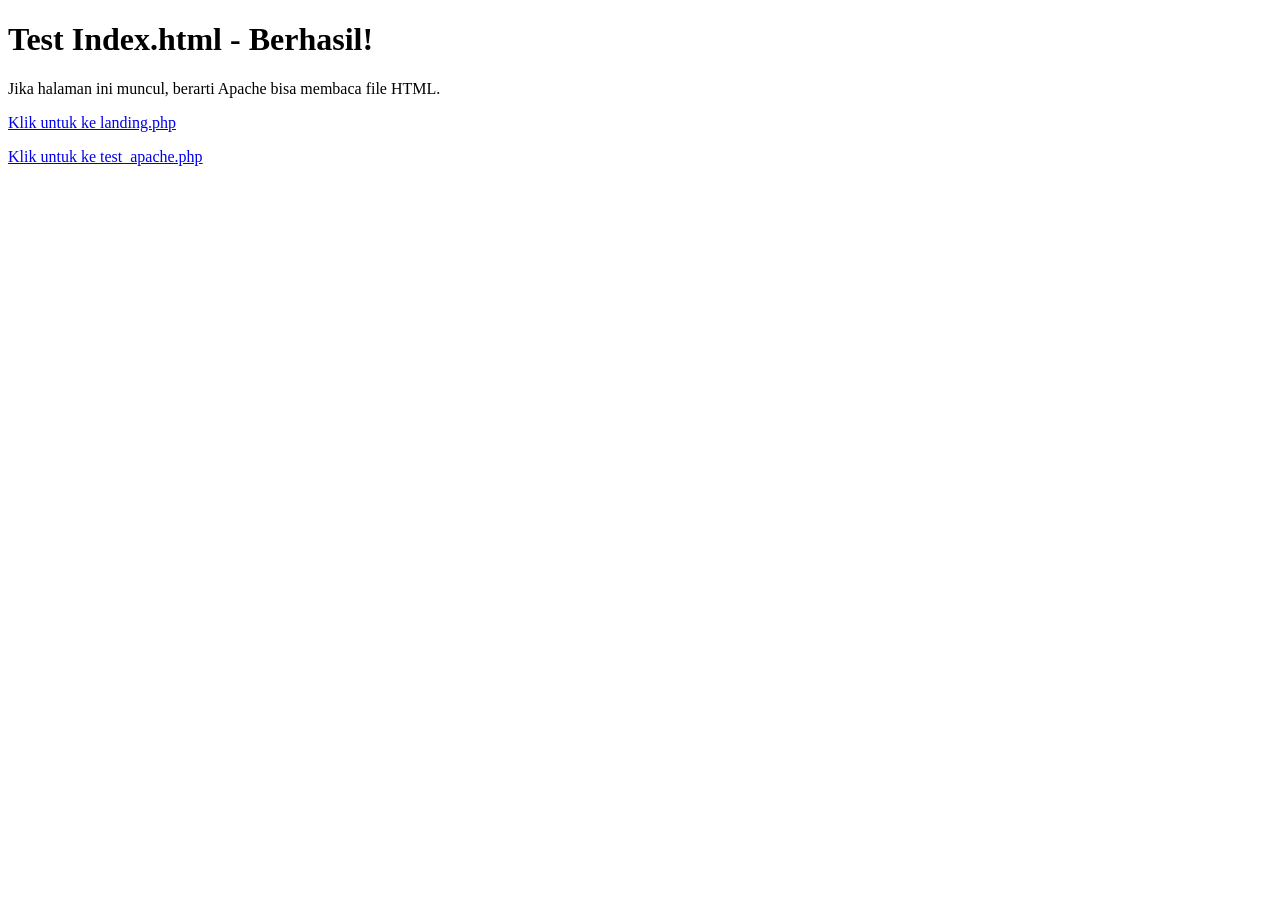
<file: index.html>
<!DOCTYPE html>
<html>
<head>
    <title>Test Index</title>
</head>
<body>
    <h1>Test Index.html - Berhasil!</h1>
    <p>Jika halaman ini muncul, berarti Apache bisa membaca file HTML.</p>
    <p><a href="landing.php">Klik untuk ke landing.php</a></p>
    <p><a href="test_apache.php">Klik untuk ke test_apache.php</a></p>
</body>
</html>
</file>
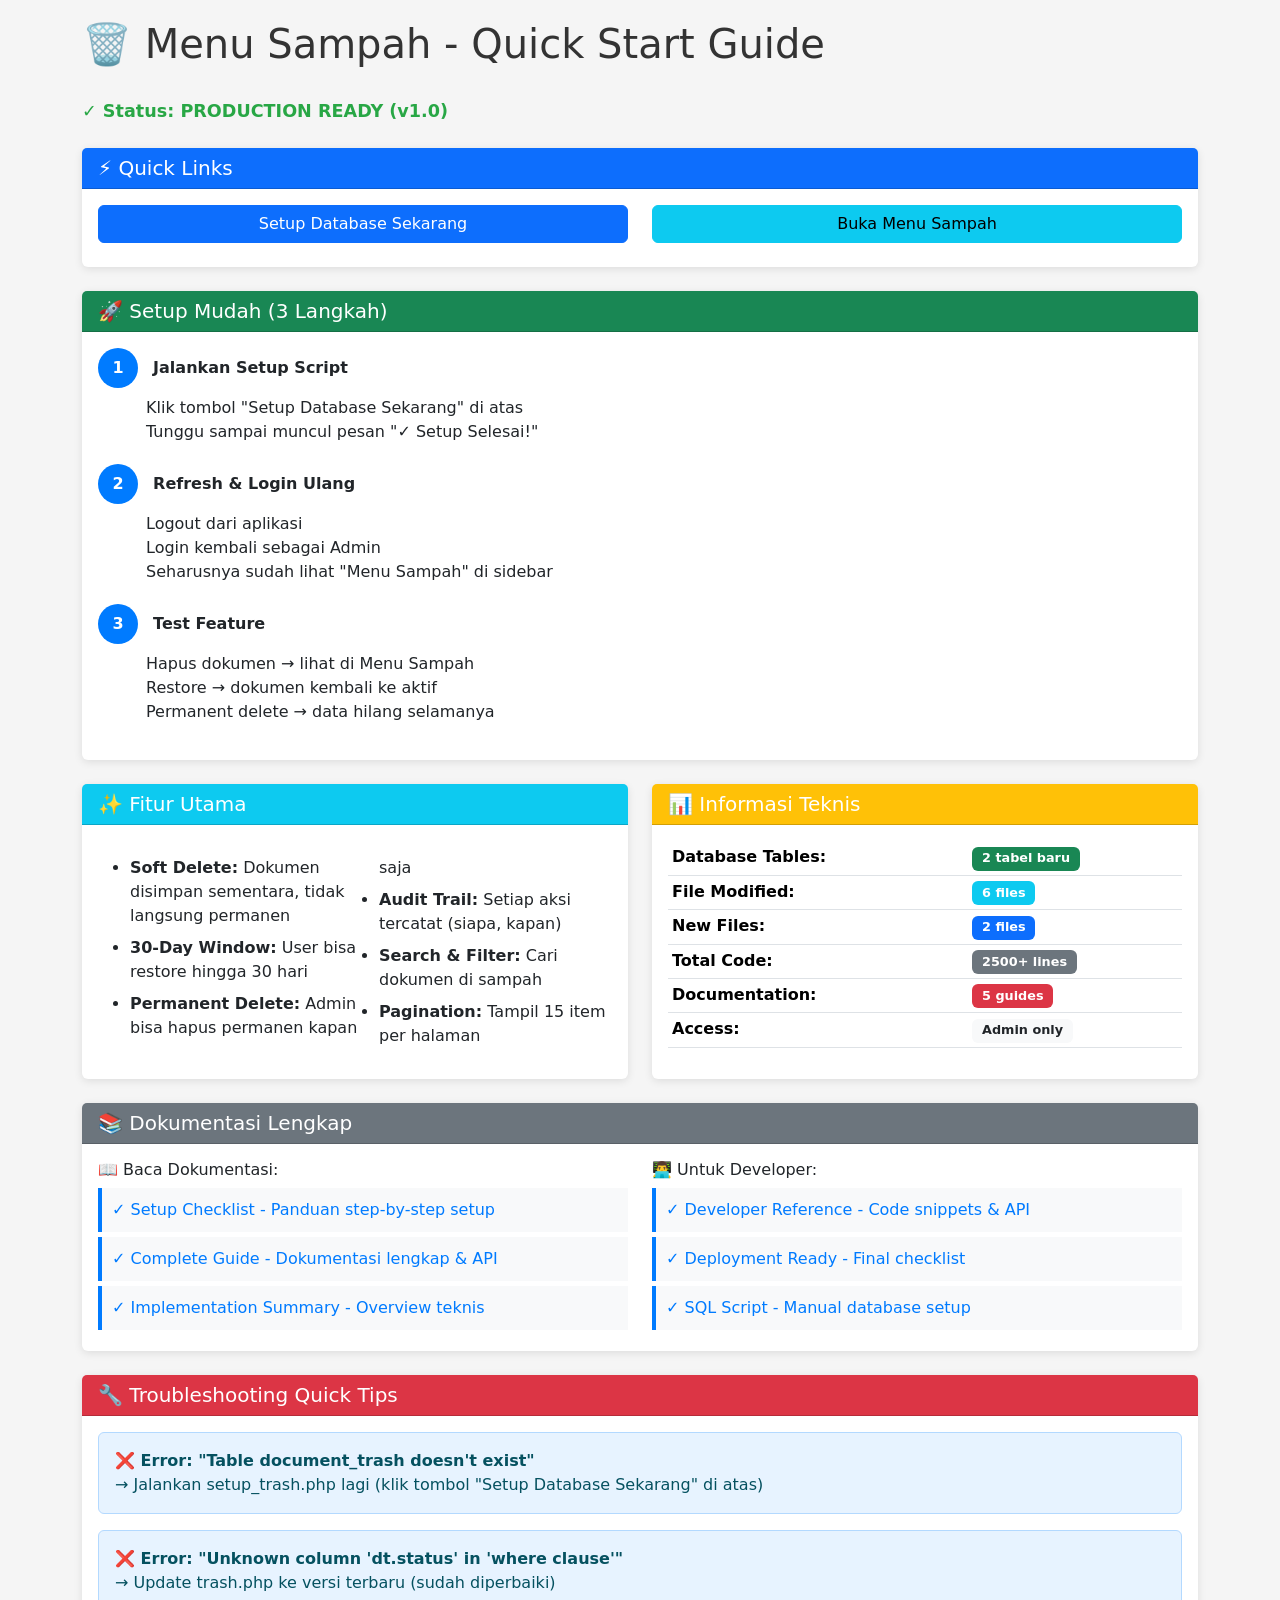
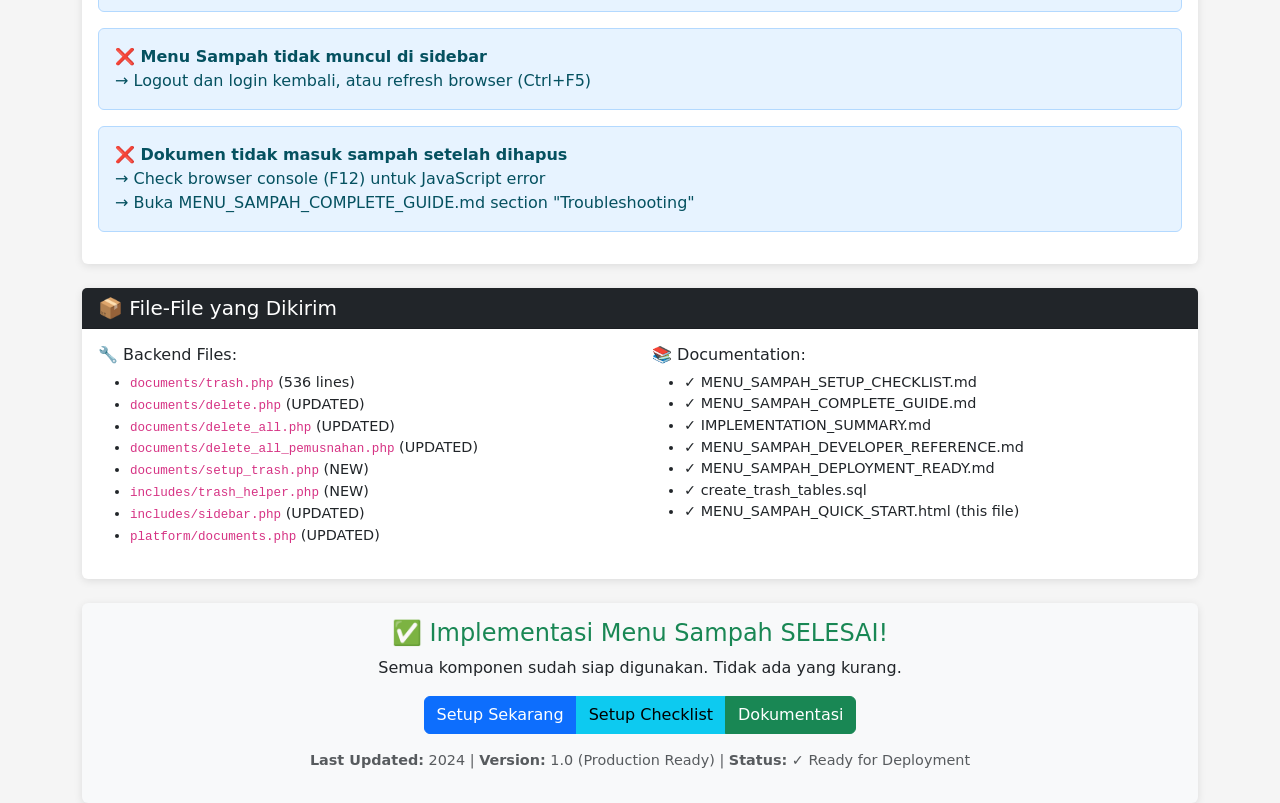
<file: MENU_SAMPAH_QUICK_START.html>
<!DOCTYPE html>
<html lang="id">
<head>
    <meta charset="UTF-8">
    <meta name="viewport" content="width=device-width, initial-scale=1.0">
    <title>Menu Sampah - Quick Start</title>
    <link rel="stylesheet" href="https://cdn.jsdelivr.net/npm/bootstrap@5.3.0/dist/css/bootstrap.min.css">
    <style>
        body { padding-top: 20px; background: #f5f5f5; }
        .card { border: none; box-shadow: 0 2px 8px rgba(0,0,0,0.1); }
        .badge { font-size: 0.8rem; padding: 0.35rem 0.6rem; }
        .step { margin-bottom: 20px; }
        .step-number { 
            display: inline-block; 
            width: 40px; 
            height: 40px; 
            background: #007bff; 
            color: white; 
            border-radius: 50%; 
            text-align: center; 
            line-height: 40px; 
            font-weight: bold;
            margin-right: 10px;
        }
        h1 { color: #333; margin-bottom: 30px; }
        h3 { color: #555; margin-top: 20px; margin-bottom: 15px; }
        .status { font-size: 1.1rem; }
        .status.ready { color: #28a745; font-weight: bold; }
        .doc-link { 
            display: block; 
            padding: 10px; 
            margin: 5px 0;
            background: #f8f9fa;
            border-left: 4px solid #007bff;
            text-decoration: none;
            color: #007bff;
            transition: all 0.3s;
        }
        .doc-link:hover {
            background: #e7f3ff;
            border-left-color: #0056b3;
            color: #0056b3;
        }
        .feature-list {
            columns: 2;
            margin: 15px 0;
        }
        .feature-list li { margin-bottom: 8px; }
        .alert-info { background: #e7f3ff; border: 1px solid #b3d9ff; }
    </style>
</head>
<body>

<div class="container-lg">
    <!-- Header -->
    <div class="row mb-4">
        <div class="col-md-12">
            <h1>🗑️ Menu Sampah - Quick Start Guide</h1>
            <div class="status ready">
                ✓ Status: PRODUCTION READY (v1.0)
            </div>
        </div>
    </div>

    <!-- Quick Links -->
    <div class="row mb-4">
        <div class="col-md-12">
            <div class="card">
                <div class="card-header bg-primary text-white">
                    <h5 class="mb-0">⚡ Quick Links</h5>
                </div>
                <div class="card-body">
                    <div class="row">
                        <div class="col-md-6">
                            <a href="/PROJECT%20ARSIP%20LOKER/documents/setup_trash.php" class="btn btn-primary w-100 mb-2">
                                <i class="fas fa-cog"></i> Setup Database Sekarang
                            </a>
                        </div>
                        <div class="col-md-6">
                            <a href="/PROJECT%20ARSIP%20LOKER/documents/trash.php" class="btn btn-info w-100 mb-2">
                                <i class="fas fa-trash"></i> Buka Menu Sampah
                            </a>
                        </div>
                    </div>
                </div>
            </div>
        </div>
    </div>

    <!-- Setup Instructions -->
    <div class="row mb-4">
        <div class="col-md-12">
            <div class="card">
                <div class="card-header bg-success text-white">
                    <h5 class="mb-0">🚀 Setup Mudah (3 Langkah)</h5>
                </div>
                <div class="card-body">
                    <div class="step">
                        <span class="step-number">1</span>
                        <strong>Jalankan Setup Script</strong>
                        <p class="ms-5 mt-2">
                            Klik tombol "Setup Database Sekarang" di atas
                            <br>
                            Tunggu sampai muncul pesan "✓ Setup Selesai!"
                        </p>
                    </div>

                    <div class="step">
                        <span class="step-number">2</span>
                        <strong>Refresh & Login Ulang</strong>
                        <p class="ms-5 mt-2">
                            Logout dari aplikasi
                            <br>
                            Login kembali sebagai Admin
                            <br>
                            Seharusnya sudah lihat "Menu Sampah" di sidebar
                        </p>
                    </div>

                    <div class="step">
                        <span class="step-number">3</span>
                        <strong>Test Feature</strong>
                        <p class="ms-5 mt-2">
                            Hapus dokumen → lihat di Menu Sampah
                            <br>
                            Restore → dokumen kembali ke aktif
                            <br>
                            Permanent delete → data hilang selamanya
                        </p>
                    </div>
                </div>
            </div>
        </div>
    </div>

    <!-- Features -->
    <div class="row mb-4">
        <div class="col-md-6">
            <div class="card h-100">
                <div class="card-header bg-info text-white">
                    <h5 class="mb-0">✨ Fitur Utama</h5>
                </div>
                <div class="card-body">
                    <ul class="feature-list">
                        <li><strong>Soft Delete:</strong> Dokumen disimpan sementara, tidak langsung permanen</li>
                        <li><strong>30-Day Window:</strong> User bisa restore hingga 30 hari</li>
                        <li><strong>Permanent Delete:</strong> Admin bisa hapus permanen kapan saja</li>
                        <li><strong>Audit Trail:</strong> Setiap aksi tercatat (siapa, kapan)</li>
                        <li><strong>Search & Filter:</strong> Cari dokumen di sampah</li>
                        <li><strong>Pagination:</strong> Tampil 15 item per halaman</li>
                    </ul>
                </div>
            </div>
        </div>

        <div class="col-md-6">
            <div class="card h-100">
                <div class="card-header bg-warning text-white">
                    <h5 class="mb-0">📊 Informasi Teknis</h5>
                </div>
                <div class="card-body">
                    <table class="table table-sm mb-0">
                        <tr>
                            <td><strong>Database Tables:</strong></td>
                            <td><span class="badge bg-success">2 tabel baru</span></td>
                        </tr>
                        <tr>
                            <td><strong>File Modified:</strong></td>
                            <td><span class="badge bg-info">6 files</span></td>
                        </tr>
                        <tr>
                            <td><strong>New Files:</strong></td>
                            <td><span class="badge bg-primary">2 files</span></td>
                        </tr>
                        <tr>
                            <td><strong>Total Code:</strong></td>
                            <td><span class="badge bg-secondary">2500+ lines</span></td>
                        </tr>
                        <tr>
                            <td><strong>Documentation:</strong></td>
                            <td><span class="badge bg-danger">5 guides</span></td>
                        </tr>
                        <tr>
                            <td><strong>Access:</strong></td>
                            <td><span class="badge bg-light text-dark">Admin only</span></td>
                        </tr>
                    </table>
                </div>
            </div>
        </div>
    </div>

    <!-- Documentation -->
    <div class="row mb-4">
        <div class="col-md-12">
            <div class="card">
                <div class="card-header bg-secondary text-white">
                    <h5 class="mb-0">📚 Dokumentasi Lengkap</h5>
                </div>
                <div class="card-body">
                    <div class="row">
                        <div class="col-md-6">
                            <h6>📖 Baca Dokumentasi:</h6>
                            <a href="MENU_SAMPAH_SETUP_CHECKLIST.md" class="doc-link">
                                ✓ Setup Checklist - Panduan step-by-step setup
                            </a>
                            <a href="MENU_SAMPAH_COMPLETE_GUIDE.md" class="doc-link">
                                ✓ Complete Guide - Dokumentasi lengkap & API
                            </a>
                            <a href="IMPLEMENTATION_SUMMARY.md" class="doc-link">
                                ✓ Implementation Summary - Overview teknis
                            </a>
                        </div>
                        <div class="col-md-6">
                            <h6>👨‍💻 Untuk Developer:</h6>
                            <a href="MENU_SAMPAH_DEVELOPER_REFERENCE.md" class="doc-link">
                                ✓ Developer Reference - Code snippets & API
                            </a>
                            <a href="MENU_SAMPAH_DEPLOYMENT_READY.md" class="doc-link">
                                ✓ Deployment Ready - Final checklist
                            </a>
                            <a href="create_trash_tables.sql" class="doc-link">
                                ✓ SQL Script - Manual database setup
                            </a>
                        </div>
                    </div>
                </div>
            </div>
        </div>
    </div>

    <!-- Troubleshooting -->
    <div class="row mb-4">
        <div class="col-md-12">
            <div class="card">
                <div class="card-header bg-danger text-white">
                    <h5 class="mb-0">🔧 Troubleshooting Quick Tips</h5>
                </div>
                <div class="card-body">
                    <div class="alert alert-info">
                        <strong>❌ Error: "Table document_trash doesn't exist"</strong>
                        <br>→ Jalankan setup_trash.php lagi (klik tombol "Setup Database Sekarang" di atas)
                    </div>

                    <div class="alert alert-info">
                        <strong>❌ Error: "Unknown column 'dt.status' in 'where clause'"</strong>
                        <br>→ Update trash.php ke versi terbaru (sudah diperbaiki)
                    </div>

                    <div class="alert alert-info">
                        <strong>❌ Menu Sampah tidak muncul di sidebar</strong>
                        <br>→ Logout dan login kembali, atau refresh browser (Ctrl+F5)
                    </div>

                    <div class="alert alert-info">
                        <strong>❌ Dokumen tidak masuk sampah setelah dihapus</strong>
                        <br>→ Check browser console (F12) untuk JavaScript error
                        <br>→ Buka MENU_SAMPAH_COMPLETE_GUIDE.md section "Troubleshooting"
                    </div>
                </div>
            </div>
        </div>
    </div>

    <!-- Files Delivered -->
    <div class="row mb-4">
        <div class="col-md-12">
            <div class="card">
                <div class="card-header bg-dark text-white">
                    <h5 class="mb-0">📦 File-File yang Dikirim</h5>
                </div>
                <div class="card-body">
                    <div class="row">
                        <div class="col-md-6">
                            <h6>🔧 Backend Files:</h6>
                            <ul style="font-size: 0.9rem;">
                                <li><code>documents/trash.php</code> (536 lines)</li>
                                <li><code>documents/delete.php</code> (UPDATED)</li>
                                <li><code>documents/delete_all.php</code> (UPDATED)</li>
                                <li><code>documents/delete_all_pemusnahan.php</code> (UPDATED)</li>
                                <li><code>documents/setup_trash.php</code> (NEW)</li>
                                <li><code>includes/trash_helper.php</code> (NEW)</li>
                                <li><code>includes/sidebar.php</code> (UPDATED)</li>
                                <li><code>platform/documents.php</code> (UPDATED)</li>
                            </ul>
                        </div>
                        <div class="col-md-6">
                            <h6>📚 Documentation:</h6>
                            <ul style="font-size: 0.9rem;">
                                <li>✓ MENU_SAMPAH_SETUP_CHECKLIST.md</li>
                                <li>✓ MENU_SAMPAH_COMPLETE_GUIDE.md</li>
                                <li>✓ IMPLEMENTATION_SUMMARY.md</li>
                                <li>✓ MENU_SAMPAH_DEVELOPER_REFERENCE.md</li>
                                <li>✓ MENU_SAMPAH_DEPLOYMENT_READY.md</li>
                                <li>✓ create_trash_tables.sql</li>
                                <li>✓ MENU_SAMPAH_QUICK_START.html (this file)</li>
                            </ul>
                        </div>
                    </div>
                </div>
            </div>
        </div>
    </div>

    <!-- Status & Support -->
    <div class="row">
        <div class="col-md-12">
            <div class="card bg-light">
                <div class="card-body text-center">
                    <h4 class="text-success">✅ Implementasi Menu Sampah SELESAI!</h4>
                    <p class="mb-3">Semua komponen sudah siap digunakan. Tidak ada yang kurang.</p>
                    
                    <div class="btn-group" role="group">
                        <a href="/PROJECT%20ARSIP%20LOKER/documents/setup_trash.php" class="btn btn-primary">
                            <i class="fas fa-cog"></i> Setup Sekarang
                        </a>
                        <a href="MENU_SAMPAH_SETUP_CHECKLIST.md" class="btn btn-info">
                            <i class="fas fa-list"></i> Setup Checklist
                        </a>
                        <a href="MENU_SAMPAH_COMPLETE_GUIDE.md" class="btn btn-success">
                            <i class="fas fa-book"></i> Dokumentasi
                        </a>
                    </div>

                    <p class="mt-3 text-muted" style="font-size: 0.9rem;">
                        <strong>Last Updated:</strong> 2024 | 
                        <strong>Version:</strong> 1.0 (Production Ready) | 
                        <strong>Status:</strong> ✓ Ready for Deployment
                    </p>
                </div>
            </div>
        </div>
    </div>

</div>

<!-- Bootstrap JS -->
<script src="https://cdn.jsdelivr.net/npm/bootstrap@5.3.0/dist/js/bootstrap.bundle.min.js"></script>

</body>
</html>
</file>
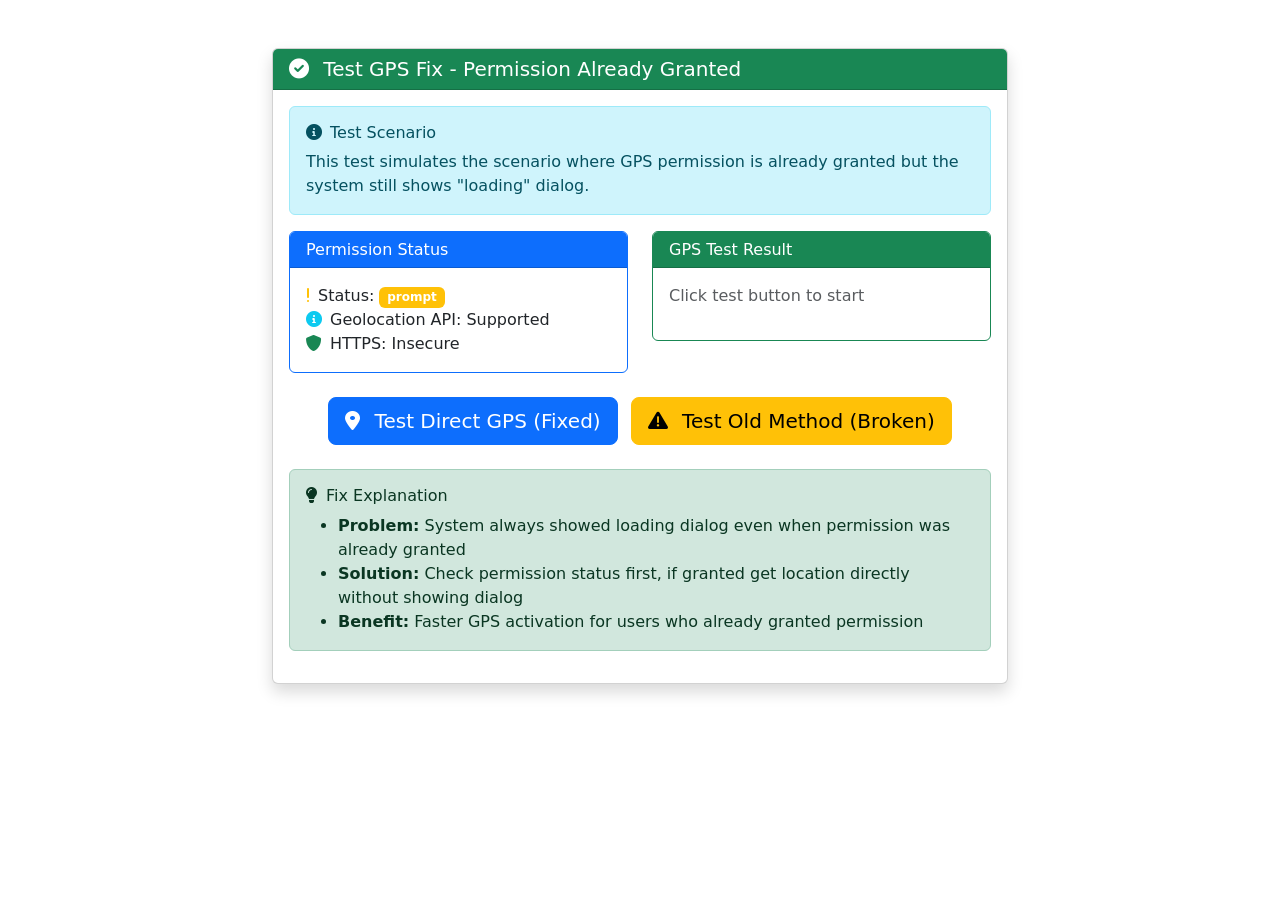
<file: test_gps_fix.html>
<!DOCTYPE html>
<html lang="id">
<head>
    <meta charset="UTF-8">
    <meta name="viewport" content="width=device-width, initial-scale=1.0">
    <title>Test GPS Fix</title>
    <link href="https://cdn.jsdelivr.net/npm/bootstrap@5.3.0/dist/css/bootstrap.min.css" rel="stylesheet">
    <link href="https://cdnjs.cloudflare.com/ajax/libs/font-awesome/6.0.0/css/all.min.css" rel="stylesheet">
</head>
<body>
    <div class="container mt-5">
        <div class="row justify-content-center">
            <div class="col-md-8">
                <div class="card shadow">
                    <div class="card-header bg-success text-white">
                        <h5 class="mb-0">
                            <i class="fas fa-check-circle me-2"></i>
                            Test GPS Fix - Permission Already Granted
                        </h5>
                    </div>
                    <div class="card-body">
                        <div class="alert alert-info">
                            <h6><i class="fas fa-info-circle me-2"></i>Test Scenario</h6>
                            <p class="mb-0">
                                This test simulates the scenario where GPS permission is already granted but the system still shows "loading" dialog.
                            </p>
                        </div>
                        
                        <div class="row mb-4">
                            <div class="col-md-6">
                                <div class="card border-primary">
                                    <div class="card-header bg-primary text-white">
                                        <h6 class="mb-0">Permission Status</h6>
                                    </div>
                                    <div class="card-body">
                                        <div id="permissionStatus">
                                            <div class="text-center">
                                                <div class="spinner-border text-primary" role="status">
                                                    <span class="visually-hidden">Loading...</span>
                                                </div>
                                                <p class="mt-2">Checking...</p>
                                            </div>
                                        </div>
                                    </div>
                                </div>
                            </div>
                            
                            <div class="col-md-6">
                                <div class="card border-success">
                                    <div class="card-header bg-success text-white">
                                        <h6 class="mb-0">GPS Test Result</h6>
                                    </div>
                                    <div class="card-body">
                                        <div id="gpsResult">
                                            <p class="text-muted">Click test button to start</p>
                                        </div>
                                    </div>
                                </div>
                            </div>
                        </div>
                        
                        <div class="text-center mb-4">
                            <button type="button" class="btn btn-primary btn-lg me-2" onclick="testDirectGPS()">
                                <i class="fas fa-map-marker-alt me-2"></i>
                                Test Direct GPS (Fixed)
                            </button>
                            <button type="button" class="btn btn-warning btn-lg" onclick="testOldMethod()">
                                <i class="fas fa-exclamation-triangle me-2"></i>
                                Test Old Method (Broken)
                            </button>
                        </div>
                        
                        <div class="alert alert-success">
                            <h6><i class="fas fa-lightbulb me-2"></i>Fix Explanation</h6>
                            <ul class="mb-0">
                                <li><strong>Problem:</strong> System always showed loading dialog even when permission was already granted</li>
                                <li><strong>Solution:</strong> Check permission status first, if granted get location directly without showing dialog</li>
                                <li><strong>Benefit:</strong> Faster GPS activation for users who already granted permission</li>
                            </ul>
                        </div>
                    </div>
                </div>
            </div>
        </div>
    </div>

    <script src="https://cdn.jsdelivr.net/npm/bootstrap@5.3.0/dist/js/bootstrap.bundle.min.js"></script>
    <script>
        // Check permission status
        async function checkPermissionStatus() {
            const permissionDiv = document.getElementById('permissionStatus');
            
            let permissionHtml = '<ul class="list-unstyled mb-0">';
            
            if ('permissions' in navigator) {
                try {
                    const permission = await navigator.permissions.query({ name: 'geolocation' });
                    const state = permission.state;
                    
                    let icon = 'fas fa-question';
                    let color = 'text-muted';
                    let badge = 'secondary';
                    
                    if (state === 'granted') {
                        icon = 'fas fa-check';
                        color = 'text-success';
                        badge = 'success';
                    } else if (state === 'denied') {
                        icon = 'fas fa-times';
                        color = 'text-danger';
                        badge = 'danger';
                    } else if (state === 'prompt') {
                        icon = 'fas fa-exclamation';
                        color = 'text-warning';
                        badge = 'warning';
                    }
                    
                    permissionHtml += `
                        <li><i class="${icon} ${color} me-2"></i>Status: <span class="badge bg-${badge}">${state}</span></li>
                        <li><i class="fas fa-info-circle text-info me-2"></i>Geolocation API: Supported</li>
                        <li><i class="fas fa-shield-alt text-success me-2"></i>HTTPS: ${location.protocol === 'https:' ? 'Secure' : 'Insecure'}</li>
                    `;
                } catch (error) {
                    permissionHtml += `<li><i class="fas fa-exclamation-triangle text-warning me-2"></i>Error: ${error.message}</li>`;
                }
            } else {
                permissionHtml += '<li><i class="fas fa-times text-warning me-2"></i>Permissions API not supported</li>';
            }
            
            permissionHtml += '</ul>';
            permissionDiv.innerHTML = permissionHtml;
        }
        
        // Test direct GPS (new fixed method)
        async function testDirectGPS() {
            const resultDiv = document.getElementById('gpsResult');
            
            resultDiv.innerHTML = `
                <div class="text-center">
                    <div class="spinner-border text-success" role="status">
                        <span class="visually-hidden">Loading...</span>
                    </div>
                    <p class="mt-2 text-success">Testing fixed method...</p>
                </div>
            `;
            
            try {
                // Check permission first (NEW FIX)
                if ('permissions' in navigator) {
                    const permission = await navigator.permissions.query({ name: 'geolocation' });
                    
                    if (permission.state === 'granted') {
                        // Permission already granted, get location directly without dialog
                        resultDiv.innerHTML = `
                            <div class="alert alert-info">
                                <i class="fas fa-check me-2"></i>
                                Permission already granted! Getting location directly...
                            </div>
                        `;
                        
                        const position = await getCurrentPositionPromise();
                        
                        resultDiv.innerHTML = `
                            <div class="alert alert-success">
                                <h6><i class="fas fa-check-circle me-2"></i>Success! (Fixed Method)</h6>
                                <p><strong>No loading dialog shown!</strong></p>
                                <small>
                                    Lat: ${position.coords.latitude.toFixed(6)}<br>
                                    Lng: ${position.coords.longitude.toFixed(6)}<br>
                                    Accuracy: ${Math.round(position.coords.accuracy)}m
                                </small>
                            </div>
                        `;
                        return;
                    }
                }
                
                // If not granted or no permissions API, show dialog and request
                resultDiv.innerHTML = `
                    <div class="alert alert-warning">
                        <i class="fas fa-exclamation-triangle me-2"></i>
                        Permission not granted, requesting permission...
                    </div>
                `;
                
                const position = await getCurrentPositionPromise();
                
                resultDiv.innerHTML = `
                    <div class="alert alert-success">
                        <h6><i class="fas fa-check-circle me-2"></i>Success!</h6>
                        <small>
                            Lat: ${position.coords.latitude.toFixed(6)}<br>
                            Lng: ${position.coords.longitude.toFixed(6)}<br>
                            Accuracy: ${Math.round(position.coords.accuracy)}m
                        </small>
                    </div>
                `;
                
            } catch (error) {
                resultDiv.innerHTML = `
                    <div class="alert alert-danger">
                        <h6><i class="fas fa-times-circle me-2"></i>Error</h6>
                        <p>${error.message}</p>
                    </div>
                `;
            }
        }
        
        // Test old method (always shows dialog)
        async function testOldMethod() {
            const resultDiv = document.getElementById('gpsResult');
            
            resultDiv.innerHTML = `
                <div class="text-center">
                    <div class="spinner-border text-warning" role="status">
                        <span class="visually-hidden">Loading...</span>
                    </div>
                    <p class="mt-2 text-warning">Testing old method (always shows dialog)...</p>
                </div>
            `;
            
            try {
                // Old method: always request without checking permission first
                const position = await getCurrentPositionPromise();
                
                resultDiv.innerHTML = `
                    <div class="alert alert-warning">
                        <h6><i class="fas fa-exclamation-triangle me-2"></i>Success (Old Method)</h6>
                        <p><strong>Loading dialog was shown even though permission was already granted!</strong></p>
                        <small>
                            Lat: ${position.coords.latitude.toFixed(6)}<br>
                            Lng: ${position.coords.longitude.toFixed(6)}<br>
                            Accuracy: ${Math.round(position.coords.accuracy)}m
                        </small>
                    </div>
                `;
                
            } catch (error) {
                resultDiv.innerHTML = `
                    <div class="alert alert-danger">
                        <h6><i class="fas fa-times-circle me-2"></i>Error</h6>
                        <p>${error.message}</p>
                    </div>
                `;
            }
        }
        
        // Helper function to promisify getCurrentPosition
        function getCurrentPositionPromise() {
            return new Promise((resolve, reject) => {
                if (!('geolocation' in navigator)) {
                    reject(new Error('Geolocation not supported'));
                    return;
                }
                
                navigator.geolocation.getCurrentPosition(
                    resolve,
                    reject,
                    {
                        enableHighAccuracy: true,
                        timeout: 10000,
                        maximumAge: 60000
                    }
                );
            });
        }
        
        // Initialize on page load
        document.addEventListener('DOMContentLoaded', function() {
            checkPermissionStatus();
            
            // Refresh permission status every 3 seconds
            setInterval(checkPermissionStatus, 3000);
        });
    </script>
</body>
</html>
</file>
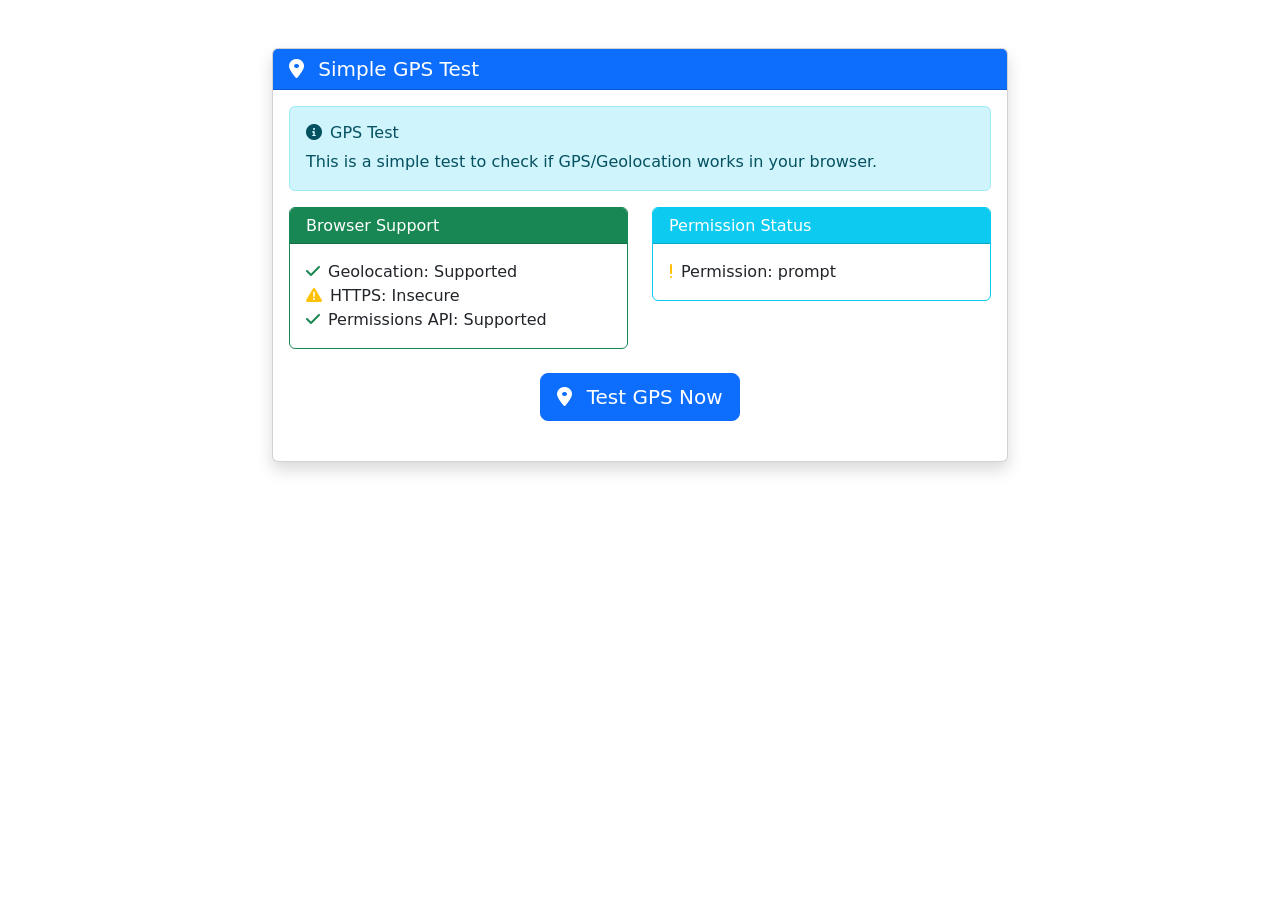
<file: test_simple_gps.html>
<!DOCTYPE html>
<html lang="id">
<head>
    <meta charset="UTF-8">
    <meta name="viewport" content="width=device-width, initial-scale=1.0">
    <title>Simple GPS Test</title>
    <link href="https://cdn.jsdelivr.net/npm/bootstrap@5.3.0/dist/css/bootstrap.min.css" rel="stylesheet">
    <link href="https://cdnjs.cloudflare.com/ajax/libs/font-awesome/6.0.0/css/all.min.css" rel="stylesheet">
</head>
<body>
    <div class="container mt-5">
        <div class="row justify-content-center">
            <div class="col-md-8">
                <div class="card shadow">
                    <div class="card-header bg-primary text-white">
                        <h5 class="mb-0">
                            <i class="fas fa-map-marker-alt me-2"></i>
                            Simple GPS Test
                        </h5>
                    </div>
                    <div class="card-body">
                        <div class="alert alert-info">
                            <h6><i class="fas fa-info-circle me-2"></i>GPS Test</h6>
                            <p class="mb-0">
                                This is a simple test to check if GPS/Geolocation works in your browser.
                            </p>
                        </div>
                        
                        <div class="row mb-4">
                            <div class="col-md-6">
                                <div class="card border-success">
                                    <div class="card-header bg-success text-white">
                                        <h6 class="mb-0">Browser Support</h6>
                                    </div>
                                    <div class="card-body">
                                        <div id="browserSupport">
                                            <div class="text-center">
                                                <div class="spinner-border text-success" role="status">
                                                    <span class="visually-hidden">Loading...</span>
                                                </div>
                                                <p class="mt-2">Checking...</p>
                                            </div>
                                        </div>
                                    </div>
                                </div>
                            </div>
                            
                            <div class="col-md-6">
                                <div class="card border-info">
                                    <div class="card-header bg-info text-white">
                                        <h6 class="mb-0">Permission Status</h6>
                                    </div>
                                    <div class="card-body">
                                        <div id="permissionStatus">
                                            <div class="text-center">
                                                <div class="spinner-border text-info" role="status">
                                                    <span class="visually-hidden">Loading...</span>
                                                </div>
                                                <p class="mt-2">Checking...</p>
                                            </div>
                                        </div>
                                    </div>
                                </div>
                            </div>
                        </div>
                        
                        <div class="text-center mb-4">
                            <button type="button" class="btn btn-primary btn-lg" onclick="testGPS()">
                                <i class="fas fa-map-marker-alt me-2"></i>
                                Test GPS Now
                            </button>
                        </div>
                        
                        <div id="gpsResult" style="display: none;">
                            <div class="card border-primary">
                                <div class="card-header bg-primary text-white">
                                    <h6 class="mb-0">GPS Test Result</h6>
                                </div>
                                <div class="card-body">
                                    <div id="gpsResultContent"></div>
                                </div>
                            </div>
                        </div>
                    </div>
                </div>
            </div>
        </div>
    </div>

    <script src="https://cdn.jsdelivr.net/npm/bootstrap@5.3.0/dist/js/bootstrap.bundle.min.js"></script>
    <script>
        // Check browser support
        function checkBrowserSupport() {
            const supportDiv = document.getElementById('browserSupport');
            
            let supportHtml = '<ul class="list-unstyled mb-0">';
            
            // Geolocation API
            if ('geolocation' in navigator) {
                supportHtml += '<li><i class="fas fa-check text-success me-2"></i>Geolocation: Supported</li>';
            } else {
                supportHtml += '<li><i class="fas fa-times text-danger me-2"></i>Geolocation: Not Supported</li>';
            }
            
            // HTTPS
            if (location.protocol === 'https:' || location.hostname === 'localhost') {
                supportHtml += '<li><i class="fas fa-check text-success me-2"></i>HTTPS: Secure</li>';
            } else {
                supportHtml += '<li><i class="fas fa-exclamation-triangle text-warning me-2"></i>HTTPS: Insecure</li>';
            }
            
            // Permissions API
            if ('permissions' in navigator) {
                supportHtml += '<li><i class="fas fa-check text-success me-2"></i>Permissions API: Supported</li>';
            } else {
                supportHtml += '<li><i class="fas fa-times text-warning me-2"></i>Permissions API: Not Supported</li>';
            }
            
            supportHtml += '</ul>';
            supportDiv.innerHTML = supportHtml;
        }
        
        // Check permission status
        async function checkPermissionStatus() {
            const permissionDiv = document.getElementById('permissionStatus');
            
            let permissionHtml = '<ul class="list-unstyled mb-0">';
            
            if ('permissions' in navigator) {
                try {
                    const permission = await navigator.permissions.query({ name: 'geolocation' });
                    const state = permission.state;
                    
                    let icon = 'fas fa-question';
                    let color = 'text-muted';
                    
                    if (state === 'granted') {
                        icon = 'fas fa-check';
                        color = 'text-success';
                    } else if (state === 'denied') {
                        icon = 'fas fa-times';
                        color = 'text-danger';
                    } else if (state === 'prompt') {
                        icon = 'fas fa-exclamation';
                        color = 'text-warning';
                    }
                    
                    permissionHtml += `<li><i class="${icon} ${color} me-2"></i>Permission: ${state}</li>`;
                } catch (error) {
                    permissionHtml += `<li><i class="fas fa-exclamation-triangle text-warning me-2"></i>Error: ${error.message}</li>`;
                }
            } else {
                permissionHtml += '<li><i class="fas fa-times text-warning me-2"></i>Cannot check permissions</li>';
            }
            
            permissionHtml += '</ul>';
            permissionDiv.innerHTML = permissionHtml;
        }
        
        // Test GPS
        function testGPS() {
            const resultDiv = document.getElementById('gpsResult');
            const contentDiv = document.getElementById('gpsResultContent');
            
            resultDiv.style.display = 'block';
            contentDiv.innerHTML = `
                <div class="text-center">
                    <div class="spinner-border text-primary" role="status">
                        <span class="visually-hidden">Loading...</span>
                    </div>
                    <p class="mt-2">Getting your location...</p>
                    <small class="text-muted">Please allow location access when prompted</small>
                </div>
            `;
            
            if (!('geolocation' in navigator)) {
                contentDiv.innerHTML = `
                    <div class="alert alert-danger">
                        <h6><i class="fas fa-times me-2"></i>Not Supported</h6>
                        <p class="mb-0">Geolocation is not supported by this browser.</p>
                    </div>
                `;
                return;
            }
            
            const options = {
                enableHighAccuracy: true,
                timeout: 20000,
                maximumAge: 0
            };
            
            navigator.geolocation.getCurrentPosition(
                (position) => {
                    const lat = position.coords.latitude;
                    const lng = position.coords.longitude;
                    const accuracy = position.coords.accuracy;
                    const timestamp = new Date(position.timestamp);
                    
                    contentDiv.innerHTML = `
                        <div class="alert alert-success">
                            <h6><i class="fas fa-check me-2"></i>GPS Success!</h6>
                            <div class="row">
                                <div class="col-md-6">
                                    <strong>Coordinates:</strong><br>
                                    Latitude: ${lat.toFixed(6)}<br>
                                    Longitude: ${lng.toFixed(6)}
                                </div>
                                <div class="col-md-6">
                                    <strong>Details:</strong><br>
                                    Accuracy: ${Math.round(accuracy)} meters<br>
                                    Time: ${timestamp.toLocaleTimeString()}
                                </div>
                            </div>
                        </div>
                        <div class="mt-3">
                            <button class="btn btn-primary" onclick="testGPS()">
                                <i class="fas fa-redo me-1"></i>Test Again
                            </button>
                            <button class="btn btn-success" onclick="openGoogleMaps(${lat}, ${lng})">
                                <i class="fas fa-map me-1"></i>View on Google Maps
                            </button>
                        </div>
                    `;
                },
                (error) => {
                    let errorMsg = 'Unknown error';
                    let suggestions = [];
                    
                    switch(error.code) {
                        case error.PERMISSION_DENIED:
                            errorMsg = 'Permission denied by user';
                            suggestions = [
                                'Click the location icon in your browser address bar',
                                'Select "Allow" for location access',
                                'Refresh the page and try again'
                            ];
                            break;
                        case error.POSITION_UNAVAILABLE:
                            errorMsg = 'Position unavailable';
                            suggestions = [
                                'Make sure GPS is enabled on your device',
                                'Try moving to an area with better GPS signal',
                                'Check if location services are enabled'
                            ];
                            break;
                        case error.TIMEOUT:
                            errorMsg = 'Request timeout';
                            suggestions = [
                                'Try again in a few moments',
                                'Make sure you have a good GPS signal',
                                'Check your internet connection'
                            ];
                            break;
                    }
                    
                    let suggestionsHtml = '';
                    if (suggestions.length > 0) {
                        suggestionsHtml = `
                            <div class="mt-2">
                                <strong>Try these solutions:</strong>
                                <ul class="mb-0">
                                    ${suggestions.map(s => `<li>${s}</li>`).join('')}
                                </ul>
                            </div>
                        `;
                    }
                    
                    contentDiv.innerHTML = `
                        <div class="alert alert-danger">
                            <h6><i class="fas fa-exclamation-triangle me-2"></i>GPS Error</h6>
                            <p><strong>Error:</strong> ${errorMsg} (Code: ${error.code})</p>
                            ${suggestionsHtml}
                        </div>
                        <div class="mt-3">
                            <button class="btn btn-warning" onclick="testGPS()">
                                <i class="fas fa-redo me-1"></i>Try Again
                            </button>
                        </div>
                    `;
                },
                options
            );
        }
        
        function openGoogleMaps(lat, lng) {
            const url = `https://www.google.com/maps?q=${lat},${lng}`;
            window.open(url, '_blank');
        }
        
        // Initialize on page load
        document.addEventListener('DOMContentLoaded', function() {
            checkBrowserSupport();
            checkPermissionStatus();
            
            // Refresh permission status every 3 seconds
            setInterval(checkPermissionStatus, 3000);
        });
    </script>
</body>
</html>
</file>
